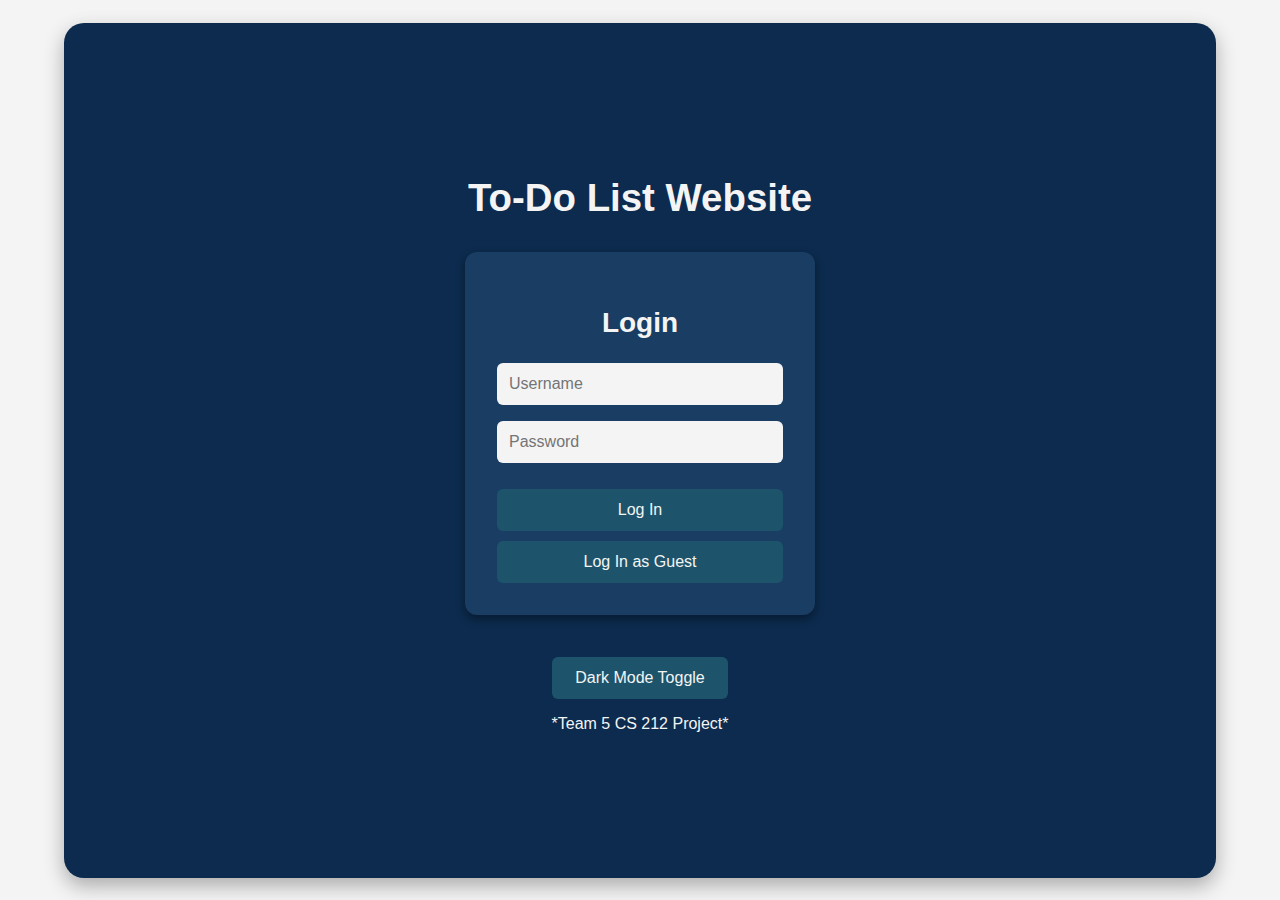
<file: index.html>
<!DOCTYPE html>
<html lang="en">
<head>
  <meta charset="UTF-8">
  <meta name="viewport" content="width=device-width, initial-scale=1.0">
  <title>Homepage</title>
  <link href="https://cdn.jsdelivr.net/npm/bootstrap@5.3.8/dist/css/bootstrap.min.css" rel="stylesheet" 
    integrity="sha384-sRIl4kxILFvY47J16cr9ZwB07vP4J8+LH7qKQnuqkuIAvNWLzeN8tE5YBujZqJLB" crossorigin="anonymous">
  <link rel="stylesheet" href="./styles.css">
</head>
<body>
  <div class="container">
    <header>
      <h1 class="text-swap fade-in-element">To-Do List Website</h1>
    </header>

    <main class="fade-in-element">
      <div class="login-box">
        <h2>Login</h2>
        <form>
          <input type="text" placeholder="Username" required>
          <input type="password" placeholder="Password" required>
          <button type="submit" >Log In</button>
	        <button type="button" class="guest-login" id="guestbtn">Log In as Guest</button>
        </form>
      </div>
    </main>

    <footer class="fade-in-element">
      <button class="light" id="btn">Dark Mode Toggle</button>
      <p class="text-swap">*Team 5 CS 212 Project*</p>
    </footer>
  </div>

  <!-- Javascript -->
  <script src="https://cdn.jsdelivr.net/npm/bootstrap@5.3.8/dist/js/bootstrap.bundle.min.js" 
        integrity="sha384-FKyoEForCGlyvwx9Hj09JcYn3nv7wiPVlz7YYwJrWVcXK/BmnVDxM+D2scQbITxI" 
        crossorigin="anonymous"></script>
  <script src="https://ajax.googleapis.com/ajax/libs/jquery/3.7.1/jquery.min.js"></script>
  <script src="./app.js"></script>
</body>
</html>
</file>
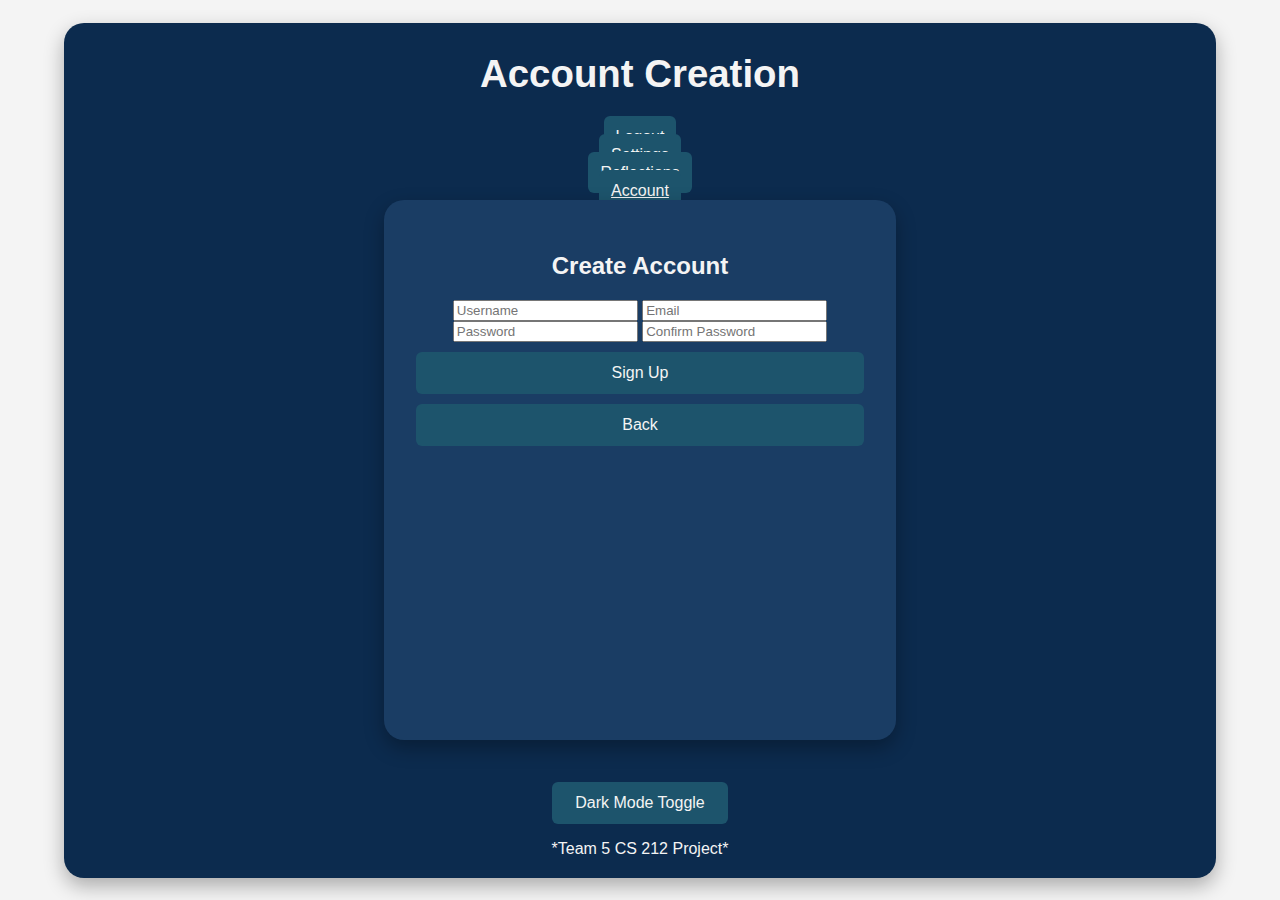
<file: account.html>
<!DOCTYPE html>
<html lang="en">
<head>
  <meta charset="UTF-8">
  <meta name="viewport" content="width=device-width, initial-scale=1.0">
  <title>Homepage</title>
  <link href="https://cdn.jsdelivr.net/npm/bootstrap@5.3.8/dist/css/bootstrap.min.css" rel="stylesheet" 
    integrity="sha384-sRIl4kxILFvY47J16cr9ZwB07vP4J8+LH7qKQnuqkuIAvNWLzeN8tE5YBujZqJLB" crossorigin="anonymous">
  <link rel="stylesheet" href="./styles.css">
</head>
<body>
  <div class="container">
    <header class="fade-in-element">
      <div class="row row-cols-auto min-vw-100">
          <div class="col-6"><h1 class="text-swap">Account Creation</h1></div>
          <div class="col"><a class="btn link-btn" href= "./index.html">Logout</a></div>
          <!-- to be changed by person doing settings page -->
          <div class="col"><a class="btn link-btn" href= "./to-do.html">Settings</a></div>
          <div class="col"><a class="btn link-btn" href= "./reflections.html">Reflections</a></div>
          <div class="col"><a class="btn link-btn" href= "./account.html">Account</a></div>
      </div>
    </header>

    <main class="fade-in-element">
        <div class="column py-4">
            <h2 class="text-swap">Create Account</h2>
            <form id = "signupForm">
                <input type = "text" name = "username" class="form-control mb-2" placeholder= "Username" required />
                <input type = "text" name = "email" class="form-control mb-4" placeholder= "Email" required />
                <input type = "password" name = "password" class="form-control mb-2" placeholder= "Password" required />
                <input type="password" id="confirm_password" class="form-control mb-4" placeholder= "Confirm Password" required />
                <button type = "submit" onclick="window.location.href='./to-do.html'"> Sign Up </button>
                <button type="button" onclick="window.location.href='./index.html'">Back</button>
            </form>
        </div>
    </main>

    <footer class="fade-in-element">
      <button class="light" id="btn">Dark Mode Toggle</button>
      <p class="text-swap">*Team 5 CS 212 Project*</p>
    </footer>
  </div>

  <!-- Javascript -->
  <script src="https://cdn.jsdelivr.net/npm/bootstrap@5.3.8/dist/js/bootstrap.bundle.min.js" 
        integrity="sha384-FKyoEForCGlyvwx9Hj09JcYn3nv7wiPVlz7YYwJrWVcXK/BmnVDxM+D2scQbITxI" 
        crossorigin="anonymous"></script>
  <script src="https://ajax.googleapis.com/ajax/libs/jquery/3.7.1/jquery.min.js"></script>
  <script src="./app.js"></script>
</body>
</html>
</file>
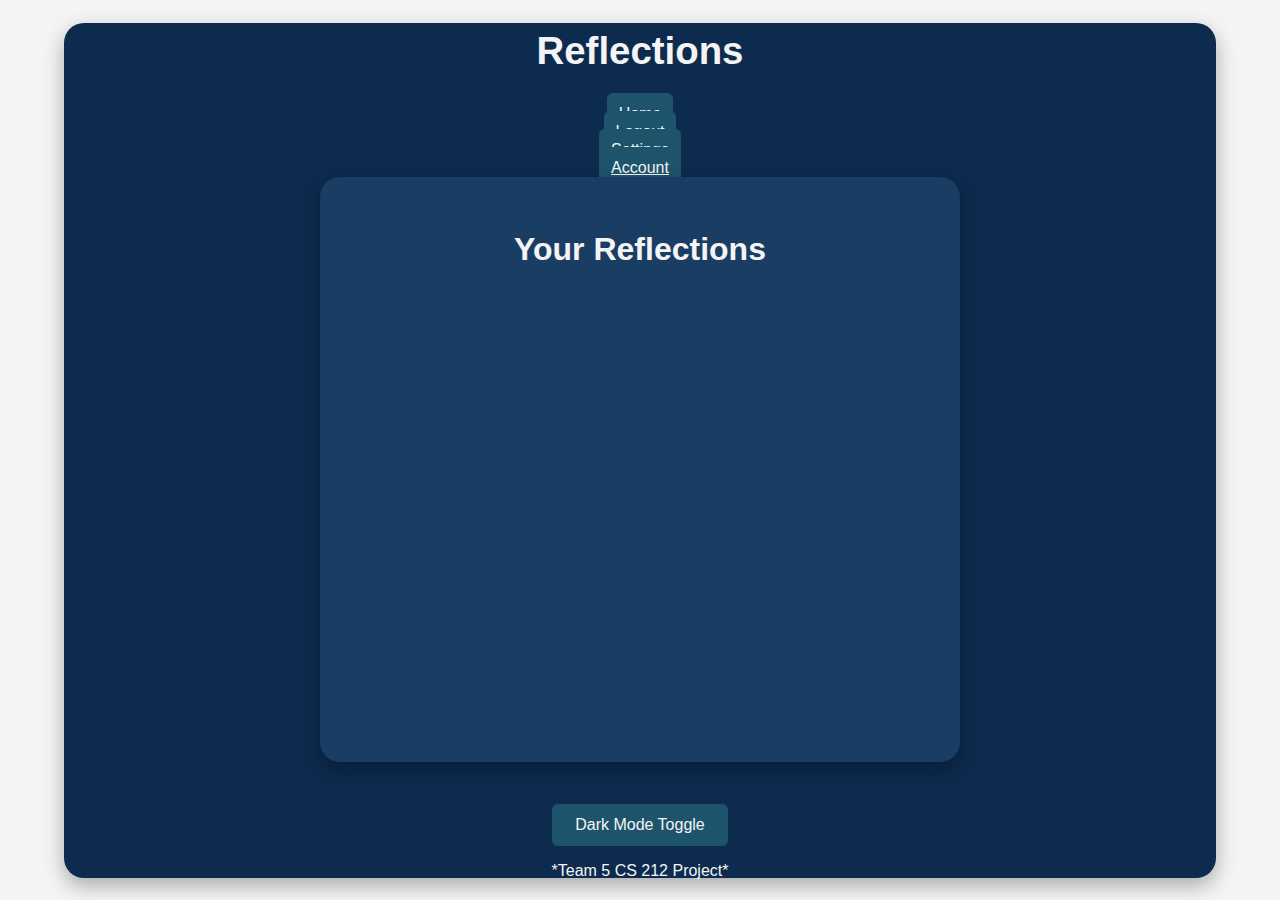
<file: reflections.html>
<!DOCTYPE html>
<html lang="en">
<head>
    <meta charset="UTF-8">
    <meta name="viewport" content="width=device-width, initial-scale=1.0">
    <title>To-Do Reflections</title>
    <link href="https://cdn.jsdelivr.net/npm/bootstrap@5.3.8/dist/css/bootstrap.min.css" rel="stylesheet" 
        integrity="sha384-sRIl4kxILFvY47J16cr9ZwB07vP4J8+LH7qKQnuqkuIAvNWLzeN8tE5YBujZqJLB" crossorigin="anonymous">
    <link rel="stylesheet" href="https://cdnjs.cloudflare.com/ajax/libs/font-awesome/6.5.0/css/all.min.css">
    <link rel="stylesheet" href="./styles.css">
</head>
<body>
    <div class="container">
        <header class="fade-in-element">
            <div class="row row-cols-auto min-vw-100">
                <div class="col-6"><h1 class="text-swap">Reflections</h1></div>
                <div class="col"><a class="btn link-btn" href= "./to-do.html">Home</a></div>
                <div class="col"><a class="btn link-btn" href= "./index.html">Logout</a></div>
                <div class="col"><a class="btn link-btn" href= "./settings.html">Settings</a></div>
                <div class="col"><a class="btn link-btn" href= "./account.html">Account</a></div>
            </div>
        </header>

        <main class="fade-in-element">
        <div class="row row-cols-2">
            <div class="column mt-4" id="reflectionColumn" style="width:50vw; height:65vh; overflow-y:auto;">
                <h1 class="text-swap">Your Reflections</h1>
                <div id="refList" class="d-flex flex-column gap-3"></div>
            </div>
        </div>
            
        </main>

        <footer class="fade-in-element">
            <button class="light" id="btn">Dark Mode Toggle</button>
            <p class="text-swap">*Team 5 CS 212 Project*</p>
        </footer>
    </div>

    <!-- Javascript -->
    <script src="https://cdn.jsdelivr.net/npm/bootstrap@5.3.8/dist/js/bootstrap.bundle.min.js" 
        integrity="sha384-FKyoEForCGlyvwx9Hj09JcYn3nv7wiPVlz7YYwJrWVcXK/BmnVDxM+D2scQbITxI" 
        crossorigin="anonymous"></script>
    <script src="https://ajax.googleapis.com/ajax/libs/jquery/3.7.1/jquery.min.js"></script>
    <script src="./app.js"></script>
</body>
</html>
</file>
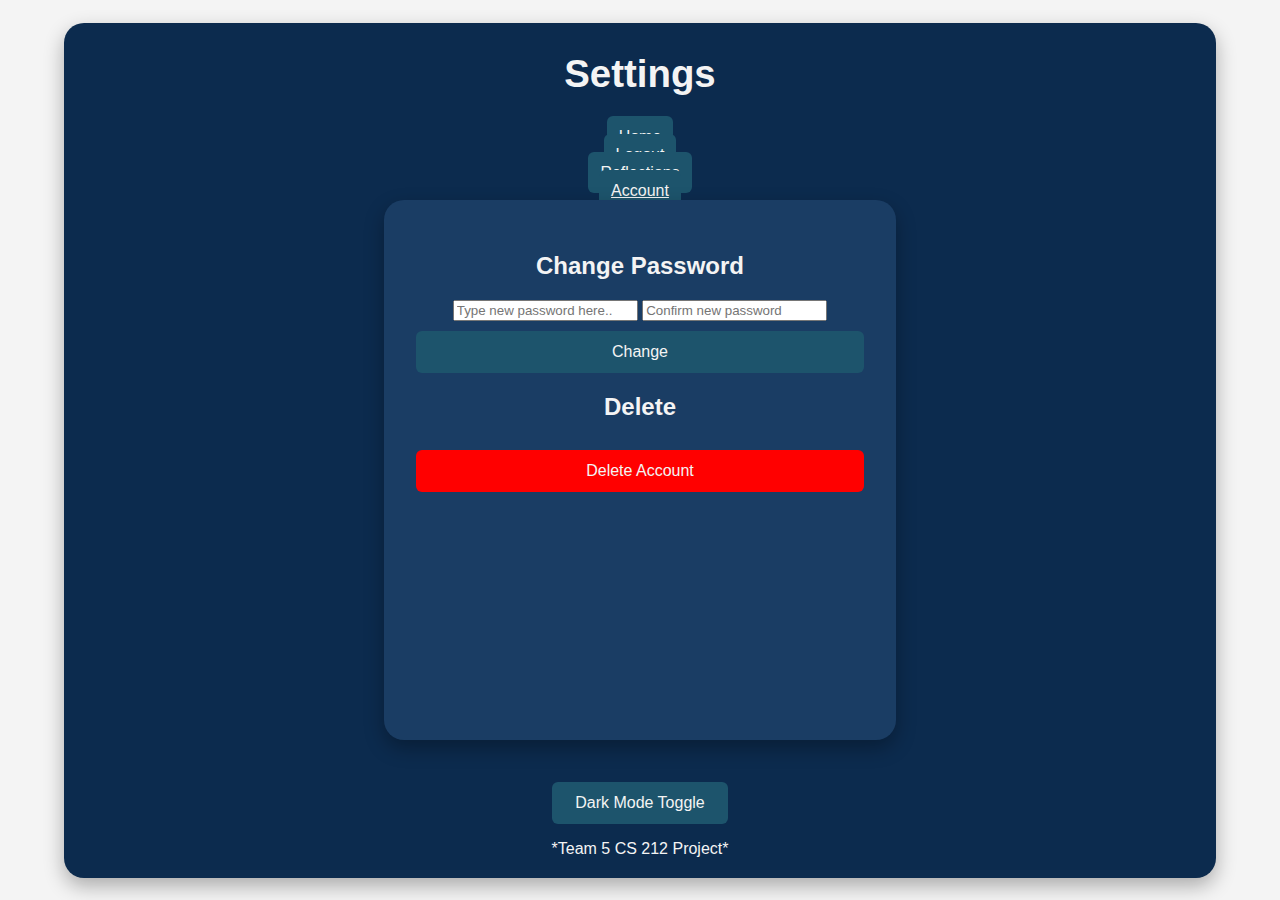
<file: settings.html>
<!DOCTYPE html>
<html lang="en">
<head>
  <meta charset="UTF-8">
  <meta name="viewport" content="width=device-width, initial-scale=1.0">
  <title>Settings</title>
  <link href="https://cdn.jsdelivr.net/npm/bootstrap@5.3.8/dist/css/bootstrap.min.css" rel="stylesheet" 
    integrity="sha384-sRIl4kxILFvY47J16cr9ZwB07vP4J8+LH7qKQnuqkuIAvNWLzeN8tE5YBujZqJLB" crossorigin="anonymous">
  <link rel="stylesheet" href="./styles.css">
</head>
<body>
  <div class="container">
    <header class="fade-in-element">
      <div class="row row-cols-auto min-vw-100">
          <div class="col-6"><h1 class="text-swap">Settings</h1></div>
          <div class="col"><a class="btn link-btn" href= "./to-do.html">Home</a></div>
          <div class="col"><a class="btn link-btn" href= "./index.html">Logout</a></div>
          <div class="col"><a class="btn link-btn" href= "./reflections.html">Reflections</a></div>
          <div class="col"><a class="btn link-btn" href= "./account.html">Account</a></div>
      </div>
    </header>

    <main class="fade-in-element">
        <div class="column py-4">
            <h2 class="text-swap">Change Password</h2>
            <form id = "signupForm">
                <input type = "password" name = "password" class="form-control mb-2" placeholder= "Type new password here.." required />
                <input type="password" id="confirm_password" class="form-control mb-4" placeholder= "Confirm new password" required />
                <button type = "submit" onclick="window.location.href='./to-do.html'"> Change </button>
                <h2 class="text-swap">Delete</h2>
		<button type="button" style="background-color: red;" onclick="window.location.href='./index.html'"> Delete Account </button>
            </form>
        </div>
    </main>

    <footer class="fade-in-element">
      <button class="light" id="btn">Dark Mode Toggle</button>
      <p class="text-swap">*Team 5 CS 212 Project*</p>
    </footer>
  </div>

  <!-- Javascript -->
  <script src="https://cdn.jsdelivr.net/npm/bootstrap@5.3.8/dist/js/bootstrap.bundle.min.js" 
        integrity="sha384-FKyoEForCGlyvwx9Hj09JcYn3nv7wiPVlz7YYwJrWVcXK/BmnVDxM+D2scQbITxI" 
        crossorigin="anonymous"></script>
  <script src="https://ajax.googleapis.com/ajax/libs/jquery/3.7.1/jquery.min.js"></script>
  <script src="./app.js"></script>
</body>
</html>
</file>
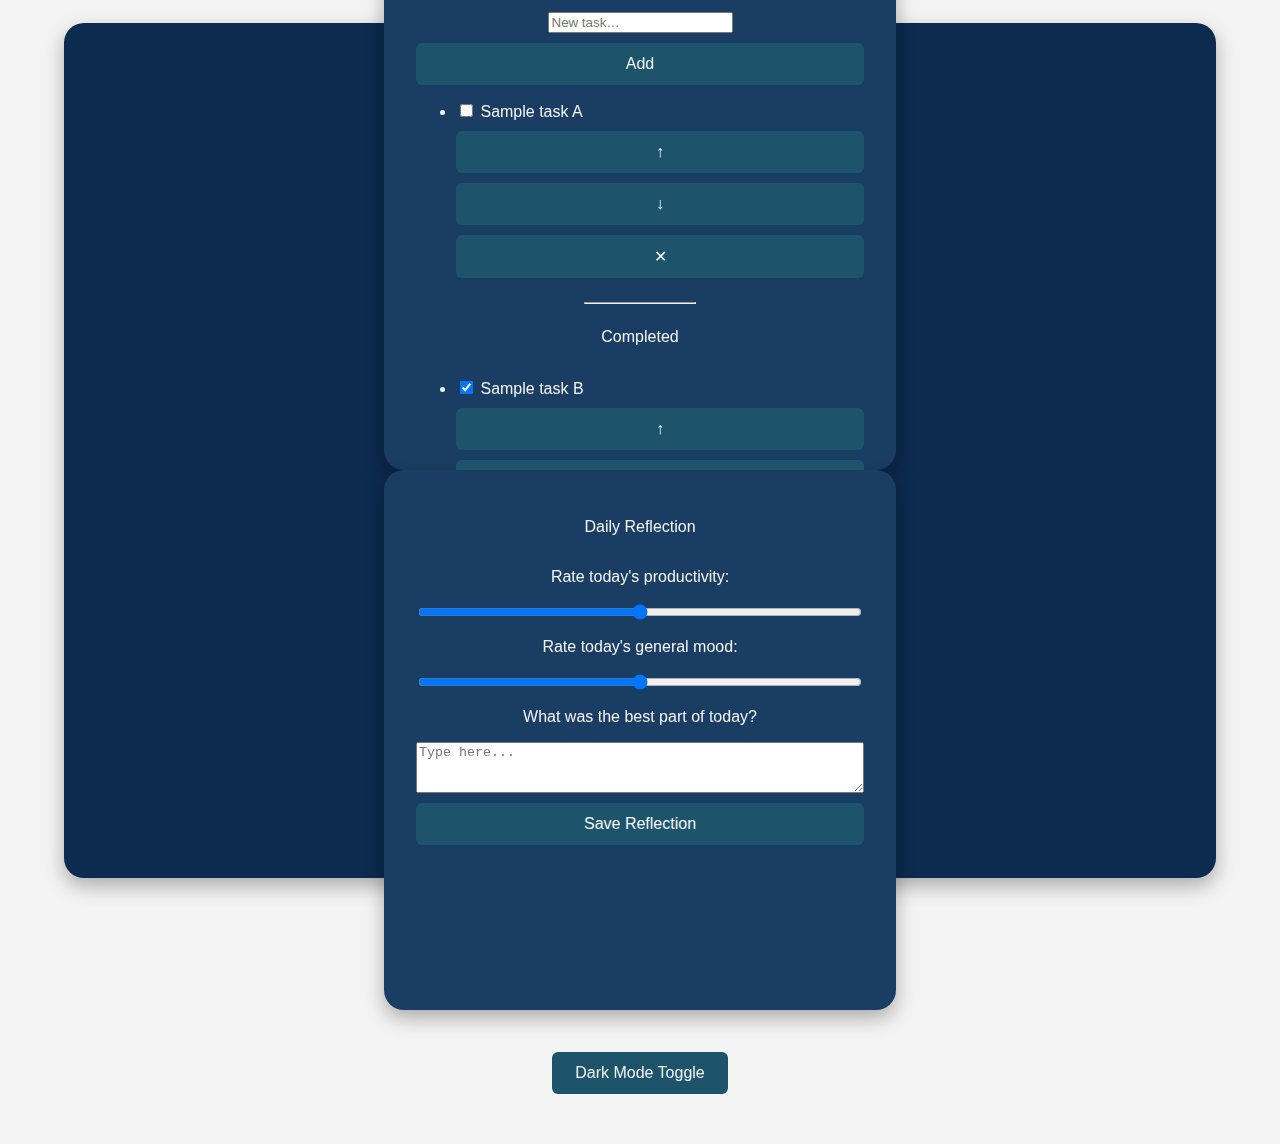
<file: to-do.html>
<!DOCTYPE html>
<html lang="en">
<head>
    <meta charset="UTF-8">
    <meta name="viewport" content="width=device-width, initial-scale=1.0">
    <title>To-Do List</title>
    <link href="https://cdn.jsdelivr.net/npm/bootstrap@5.3.8/dist/css/bootstrap.min.css" rel="stylesheet" 
        integrity="sha384-sRIl4kxILFvY47J16cr9ZwB07vP4J8+LH7qKQnuqkuIAvNWLzeN8tE5YBujZqJLB" crossorigin="anonymous">
    <link rel="stylesheet" href="./styles.css">
</head>
<body>
    <div class="container">
        <header class="fade-in-element">
            <div class="row row-cols-auto min-vw-100">
                <div class="col-6"><h1 class="text-swap">To-Do List Website</h1></div>
                <div class="col"><a class="btn link-btn" href= "./index.html">Logout</a></div>
                <div class="col"><a class="btn link-btn" href= "./settings.html">Settings</a></div>
                <div class="col"><a class="btn link-btn" href= "./reflections.html">Reflections</a></div>
                <div class="col"><a class="btn link-btn" href= "./account.html">Account</a></div>
            </div>
        </header>

        <main class="fade-in-element">
        <div class="row row-cols-2">
                <div class="col column me-4">
                    <p class="text-swap h2 pb-3">To Do</p>
                    <div class="d-flex gap-2 mb-3">
                        <input id="taskInput" class="form-control" type="text" placeholder="New task…">
                        <button id="addBtn" class="btn link-btn" type="button">Add</button>
                    </div>
                    
                    <ul id="taskList" class="text-swap h3" style="text-align: start;">
                        <li class="list-group-item">
                            <input class="form-check-input me-1" type="checkbox" value="">
                            <label class="form-check-label">Task One</label>
                        </li>
                        <li class="list-group-item">
                            <input class="form-check-input me-1" type="checkbox" value="">
                            <label class="form-check-label">Task Two</label>
                        </li>                        
                        <li class="list-group-item">
                            <input class="form-check-input me-1" type="checkbox" value="">
                            <label class="form-check-label">Task Three</label>
                        </li>
                    </ul>
                    <hr>
                    <p class="text-swap h2 pb-3">Completed</p> 
                    <ul id="completedList" class="text-swap h3 list-unstyled ms-3" style="text-align: start;"></ul>

                </div>
                <div class="col column">
                    <p class="text-swap h2 pb-3">Daily Reflection</p>
                    <p class="text-swap h3 pb-2 pt-4">Rate today's productivity:</p>
                    <input id="prodInput" type="range" class="form-range w-50 align-self-center" min="0" max="10">
                    <output id="prodOutput"></output>

                    <p class="text-swap h3 pb-2 pt-4">Rate today's general mood:</p>
                    <input id="moodInput" type="range" class="form-range w-50 align-self-center" min="0" max="10">
                    <output id="moodOutput"></output>

                    <p class="text-swap h3 pb-2 pt-4">What was the best part of today?</p>
                    <textarea id="reflectionInput" class="form-control textBox" rows="3" placeholder="Type here..."></textarea>
                    <button id="saveRef" class="btn link-btn mt-4">Save Reflection</button>
                </div>
        </div>
            
        </main>

        <footer class="fade-in-element">
            <button class="light" id="btn">Dark Mode Toggle</button>
            <p class="text-swap">*Team 5 CS 212 Project*</p>
        </footer>
    </div>

    <!-- Javascript -->
    <script src="https://cdn.jsdelivr.net/npm/bootstrap@5.3.8/dist/js/bootstrap.bundle.min.js" 
        integrity="sha384-FKyoEForCGlyvwx9Hj09JcYn3nv7wiPVlz7YYwJrWVcXK/BmnVDxM+D2scQbITxI" 
        crossorigin="anonymous"></script>
    <script src="https://ajax.googleapis.com/ajax/libs/jquery/3.7.1/jquery.min.js"></script>
    <script src="./app.js"></script>
</body>
</html>
</file>
<file: styles.css>
/* ===============================
   Color Palette
   #0C2B4E - Deep navy background
   #1A3D64 - Header/footer tone
   #1D546C - Accent (buttons, borders)
   #F4F4F4 - Light text and white border
================================== */

* {
  box-sizing: border-box;
}

html, body {
  margin: 0;
  padding: 0;
  height: 100%;
  font-family: Arial, sans-serif;
  background-color: #F4F4F4; /* White border area */
  display: flex;
  justify-content: center;
  align-items: center;
}

/* The inner container */
.container {
  background-color: #0C2B4E;
  color: #F4F4F4;
  text-align: center;

  /* Scaling border effect */
  width: 90vw;
  height: 95vh;

  border-radius: 20px;
  padding: 2rem;
  box-shadow: 0 8px 20px rgba(0, 0, 0, 0.3);

  display: flex;
  flex-direction: column;
  justify-content: center;
  align-items: center;
  transition: all 0.2s ease;
}

.column {
  background-color: #1A3D64;
  color: #F4F4F4;
  text-align: center;

  /* Scaling border effect */
  width: 40vw;
  height: 60vh;
  overflow: auto;

  border-radius: 20px;
  padding: 2rem;
  box-shadow: 0 8px 20px rgba(0, 0, 0, 0.3);

  display: flex;
  flex-direction: column;
  transition: all 0.2s ease;
}

/* Header */
header h1 {
  margin-bottom: 2rem;
  font-size: clamp(1.5rem, 3vw, 2.5rem);
  color: #F4F4F4;
}

/* Login box styling */
.login-box {
  background-color: #1A3D64;
  padding: 2rem;
  border-radius: 12px;
  width: min(90%, 350px);
  margin: 0 auto;
  box-shadow: 0 4px 10px rgba(0, 0, 0, 0.4);
}

.login-box h2 {
  margin-bottom: 1.5rem;
  font-size: clamp(1.25rem, 2.5vw, 1.75rem);
}

.login-box input {
  width: 100%;
  padding: 12px;
  margin-bottom: 1rem;
  border: none;
  border-radius: 6px;
  background-color: #F4F4F4;
  color: #0C2B4E;
  font-size: 1rem;
}

/* general buttons */
button {
  width: 100%;
  padding: 12px;
  margin-top: 10px;
  background-color: #1D546C;
  color: #F4F4F4;
  border: none;
  border-radius: 6px;
  font-size: 1rem;
  cursor: pointer;
  transition: background-color 0.3s ease, transform 0.2s ease;
}

/* link buttons */
.link-btn {
  width: 100%;
  padding: 12px;
  margin-top: 10px;
  background-color: #1D546C;
  color: #F4F4F4;
  border: none;
  border-radius: 6px;
  font-size: 1rem;
  cursor: pointer;
  transition: background-color 0.3s ease, transform 0.2s ease;
}

/* hover interactivity */
.login-box button:hover {
  background-color: #0C2B4E;
  transform: scale(1.02);
}
.guest-login:hover {
  background-color: #1D546C;
  transform: scale(1.02);
}

/* Footer */
footer {
  margin-top: 2rem;
  font-size: clamp(0.8rem, 1.5vw, 1rem);
  color: #F4F4F4;
}

hr {
  width: 25%;
  align-self: center;
}

/* Responsive scaling for smaller screens */
@media (max-width: 800px) {
  .container {
    width: 94vw;
    height: 90vh;
    padding: 1.5rem;
  }

  .login-box {
    padding: 1.5rem;
  }

  .login-box input,
  .login-box button {
    padding: 10px;
    font-size: 0.95rem;
  }
}

@media (max-width: 500px) {
  .container {
    width: 96vw;
    height: 92vh;
  }
}

/* Dark mode toggle */
.dark-mode {
  background-color: black;
  color: #F4F4F4;
}

.dark-mode .container {
  background-color: #010f20;
  color: #F4F4F4;
}

.dark-mode .login-box {
  background-color: #08203b;
  color: #837a7a;
}

.dark-mode input {
  background-color: #000000;
  color: #FFF;
}

.dark-mode button {
  background-color: #333;
  color: black;
}

.dark-mode button:hover {
  background-color: #555;
}

.dark-mode .text-swap {
  color: #837a7a;
}

.dark-mode .column {
  background-color: #0C2B4E;
  color: #F4F4F4;
}

.dark-mode .link-btn {
  background-color: #333;
  color: black;
}

.dark-mode .link-btn:hover {
  background-color: #555;
}
</file>
